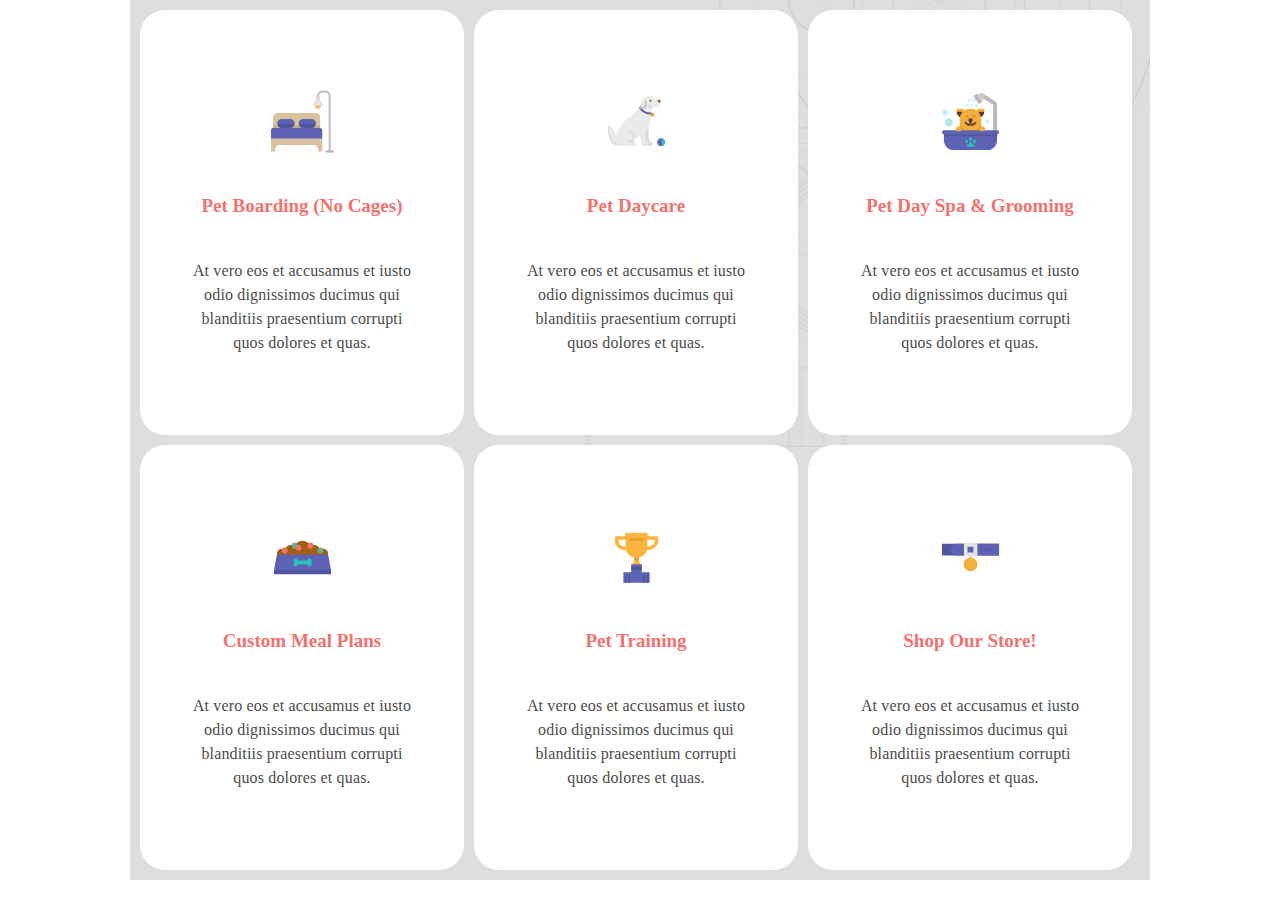
<file: fls_9/index.html>
<!DOCTYPE html>
<html lang="en">

<head>
    <meta charset="UTF-8">
    <meta http-equiv="X-UA-Compatible" content="IE=edge">
    <meta name="viewport" content="width=device-width, initial-scale=1.0">
    <title>fls 9-image formats</title>
    <link rel="stylesheet" href="./assets/css/style.css">
</head>

<body>
    <div class="container">
        <div class="pet__cards">
            <div class="card">
                <div class="body">
                    <div class="icon__pet">
                        <img src="./assets/img/1.svg" alt="">
                    </div>
                    <div class="title__pet">
                        Pet Boarding (No Cages)
                    </div>
                    <div class="text__pet">
                        At vero eos et accusamus et iusto odio dignissimos ducimus qui blanditiis praesentium corrupti
                        quos
                        dolores et quas.
                    </div>
                </div>
            </div>
            <div class="card">
                <div class="body">
                    <div class="icon__pet">
                        <img src="./assets/img/2.svg" alt="">
                    </div>
                    <div class="title__pet">
                        Pet Daycare
                    </div>
                    <div class="text__pet">
                        At vero eos et accusamus et iusto odio dignissimos ducimus qui blanditiis praesentium corrupti
                        quos
                        dolores et quas.
                    </div>
                </div>
            </div>
            <div class="card">
                <div class="body">
                    <div class="icon__pet">
                        <img src="./assets/img/3.svg" alt="">
                    </div>
                    <div class="title__pet">
                        Pet Day Spa & Grooming
                    </div>
                    <div class="text__pet">
                        At vero eos et accusamus et iusto odio dignissimos ducimus qui blanditiis praesentium corrupti
                        quos
                        dolores et quas.
                    </div>
                </div>
            </div>
            <div class="card">
                <div class="body">
                    <div class="icon__pet">
                        <img src="./assets/img/4.svg" alt="">
                    </div>
                    <div class="title__pet">
                        Custom Meal Plans
                    </div>
                    <div class="text__pet">
                        At vero eos et accusamus et iusto odio dignissimos ducimus qui blanditiis praesentium corrupti
                        quos
                        dolores et quas.
                    </div>
                </div>
            </div>
            <div class="card">
                <div class="body">
                    <div class="icon__pet">
                        <img src="./assets/img/5.svg" alt="">
                    </div>
                    <div class="title__pet">
                        Pet Training
                    </div>
                    <div class="text__pet">
                        At vero eos et accusamus et iusto odio dignissimos ducimus qui blanditiis praesentium corrupti
                        quos
                        dolores et quas.
                    </div>
                </div>
            </div>
            <div class="card">
                <div class="body">
                    <div class="icon__pet">
                        <img src="./assets/img/6.svg" alt="">
                    </div>
                    <div class="title__pet">
                        Shop Our Store!
                    </div>
                    <div class="text__pet">
                        At vero eos et accusamus et iusto odio dignissimos ducimus qui blanditiis praesentium corrupti
                        quos
                        dolores et quas.
                    </div>
                </div>
            </div>
        </div>
    </div>
</body>

</html>
</file>
<file: fls_9/assets/css/style.css>
/* ОБНУЛЕНИЕ СТИЛЕЙ */
*,
*::before,
*::after {
    margin: 0;
    padding: 0;
    border: 0;
    box-sizing: border-box;
}

li {
    list-style: none;
}

a,
a:visited {
    text-decoration: none;
}

a:hover {
    text-decoration: none;
}

h1,
h2,
h3,
h4,
h5,
h6 {
    font-weight: inherit;
    font-size: inherit;
}

img {
    vertical-align: top;
}

html,
body {
    height: 100%;
}

html {
    font-size: 16px;
    /* по умолчанию */
}

body {
    line-height: 1;
    /* color: #000; */
    /* font-family:""; */
    font-family: "Roboto";
    font-size: 30px;
}

.wrapper {
    min-height: 100%;
    overflow: hidden;
}

/* ------------------------------ */

.container {
    margin: auto;
    max-width: 1020px;
    background: url(../img/bg.png) 100% 0 no-repeat;
    background-color: #dfdddd;
}

.pet__cards {
    display: flex;
    flex-wrap: wrap;
    padding: 10px;
    gap: 10px;
}

.card {
    max-width: 324px;
    padding: 10px;
    display: flex;
    flex-direction: column;
    border-radius: 25px;
    background-color: white;
}

.card:hover {
    box-shadow: 0 0 15px grey;
    border-radius: 25px;

    background-color: rgb(248, 244, 244);
}

.body {
    padding: 50px 40px;
}

.icon__pet {
    padding: 20px 0;
    text-align: center;
}

.title__pet {
    padding: 20px 0;
    text-align: center;
    font-weight: 900;
    font-size: 19px;
    line-height: 137%;
    color: #F2726F;
}

.text__pet {
    padding: 20px 0;
    text-align: justify;
    font-weight: 400;
    font-size: 16px;
    line-height: 150%;
    text-align: center;
    letter-spacing: 0.15px;
    color: #4B4B4B;
}
</file>
